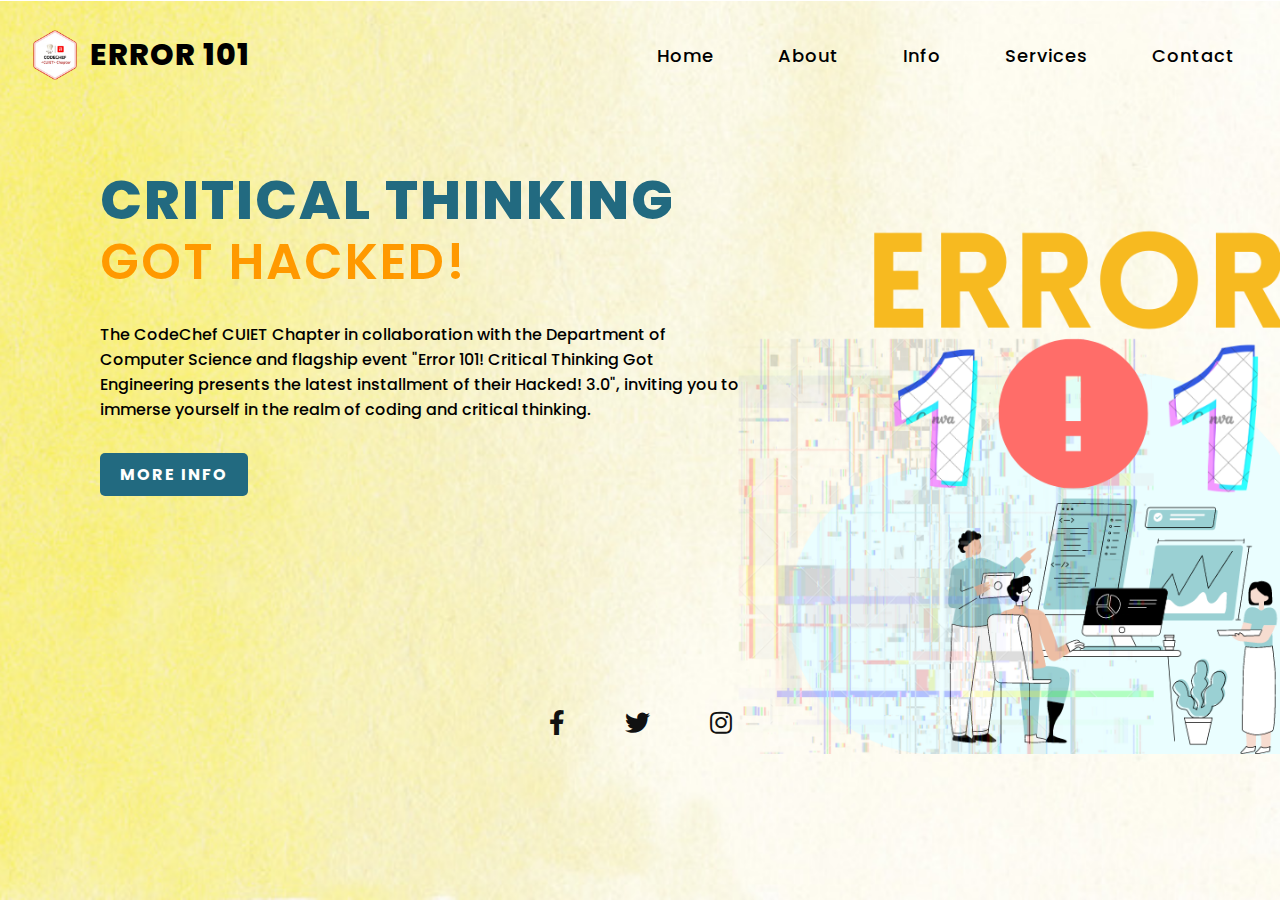
<file: index.html>
<!DOCTYPE html>
<html lang="en" dir="ltr">
  <head>
    <meta charset="utf-8">
    <meta name="viewport" content="width=device-width, initial-scale=1.0">
    <title>Error 101 by Om</title>
    <link rel="icon" type="image/x-icon" href="Images/logo.png">
    <link rel="stylesheet" href="style.css">
    <link rel="stylesheet" href="https://cdnjs.cloudflare.com/ajax/libs/font-awesome/5.14.0/css/all.min.css">
    <script src="script.js"></script>
    <style>
        .logo {
          display: flex;
          align-items: center;
        }
  
        .logo-img {
          width: 50px; /* Adjust the width to your desired size */
          height: auto; /* Maintain aspect ratio */
          margin-right: 10px; /* Adjust the margin to create space between the logo and text */
        }
      </style>
  </head>
  <body>

    <section>
      <input type="checkbox" id="check">
      <header>
        </div>
        <h2><a href="index.html" class="logo"> 
            <img src="Images/logo.png" alt="Logo" class="logo-img">
            Error 101 
          </a></h2>
          <div class="navigation">
            <a href="index.html">Home</a>
            <a href="Templates/about.html">About</a>
            <a href="Templates/info.html">Info</a>
            <a href="Templates/services.html">Services</a>
            <a href="Templates/contact.html">Contact</a>
          </div>
        <label for="check">
        <i class="fas fa-bars menu-btn"></i>
        <i class="fas fa-times close-btn"></i>
        </label>
      </header>
      <div class="content">
        <div class="info">
          <h2>Critical Thinking <br><span>Got Hacked!</span></h2>
          <p>The CodeChef CUIET Chapter in collaboration with the Department of Computer Science and flagship event 
            "Error 101! Critical Thinking Got Engineering presents the latest installment of their Hacked! 3.0", 
            inviting you to immerse yourself in the realm of coding and critical thinking.</p>
          <a href="https://www.instagram.com/p/CsJV5qFPJfL/?igshid=NjIwNzIyMDk2Mg==" class="info-btn">
            More info</a>
        </div>
      </div>
      <div class="media-icons">
        <a href="https://www.facebook.com/CodeChef">
            <i class="fab fa-facebook-f"></i></a>
        <a href="https://twitter.com/codechef?t=sc_0sb83z0PNknSrMg-77w&s=09">
            <i class="fab fa-twitter"></i></a>
        <a href="https://instagram.com/codechef_cuiet?igshid=NjIwNzIyMDk2Mg==">
            <i class="fab fa-instagram"></i></a>
      </div>
    </section>
  </body>
</html>
</file>
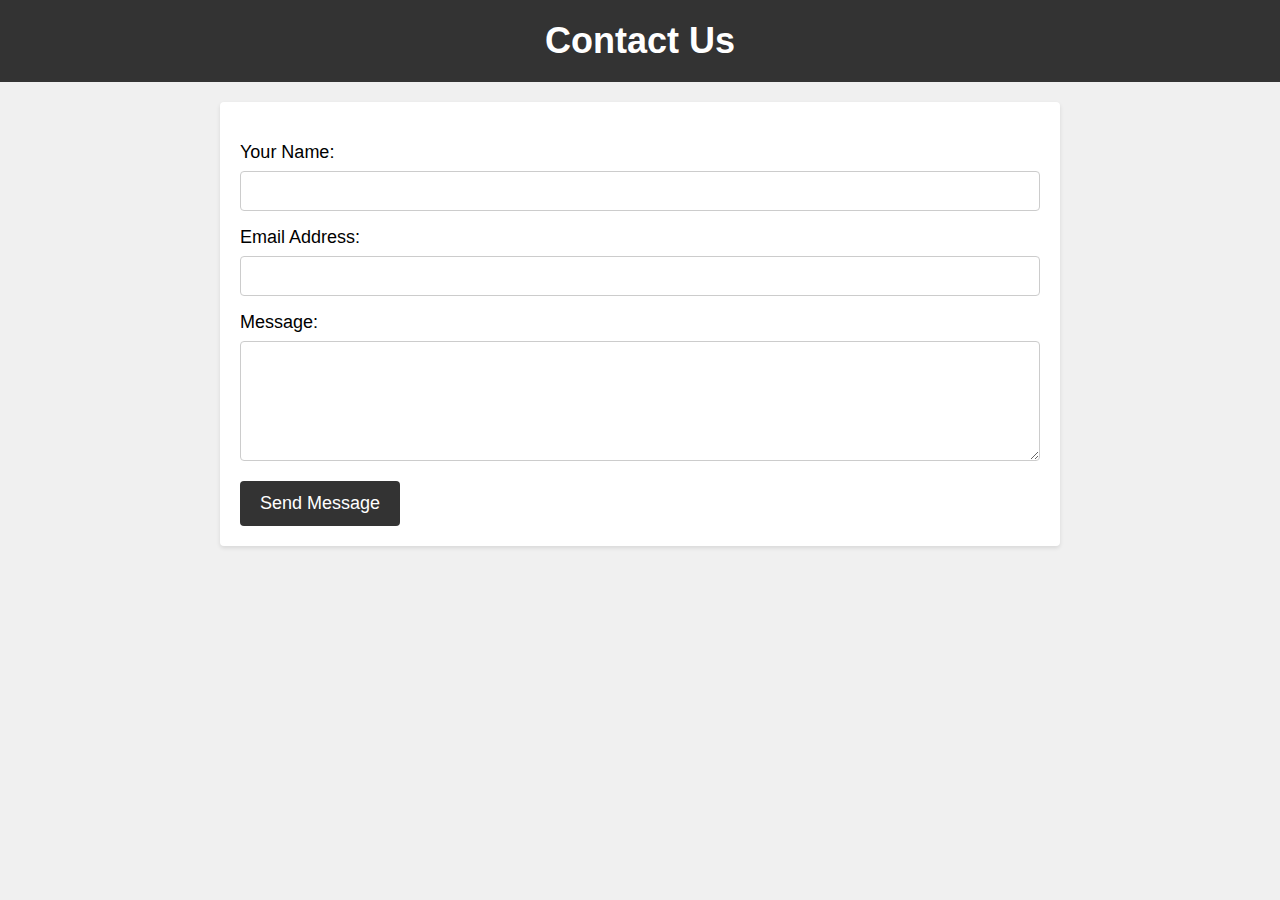
<file: Templates/contact.html>
<!DOCTYPE html>
<html lang="en">

<head>
  <meta charset="UTF-8">
  <meta name="viewport" content="width=device-width, initial-scale=1.0">
  <title>Contact Us</title>
  <style>
    body {
      font-family: Arial, sans-serif;
      margin: 0;
      padding: 0;
      background-color: #f0f0f0;
    }
    
    header {
      background-color: #333;
      color: #fff;
      padding: 20px;
      text-align: center;
    }
    
    h1 {
      font-size: 36px;
      margin: 0;
    }
    
    .container {
      max-width: 800px;
      margin: 20px auto;
      background-color: #fff;
      padding: 20px;
      border-radius: 4px;
      box-shadow: 0 2px 4px rgba(0, 0, 0, 0.1);
    }
    
    form {
      margin-top: 20px;
    }
    
    label {
      display: block;
      font-size: 18px;
      margin-bottom: 8px;
    }
    
    input,
    textarea {
      width: 100%;
      padding: 10px;
      font-size: 16px;
      border-radius: 4px;
      border: 1px solid #ccc;
      box-sizing: border-box;
      margin-bottom: 16px;
    }
    
    textarea {
      resize: vertical;
      height: 120px;
    }
    
    button {
      background-color: #333;
      color: #fff;
      border: none;
      padding: 12px 20px;
      font-size: 18px;
      border-radius: 4px;
      cursor: pointer;
    }
    
    button:hover {
      background-color: #666;
    }
  </style>
</head>

<body>
  <header>
    <h1>Contact Us</h1>
  </header>

  <div class="container">
    <form action="#">
      <label for="name">Your Name:</label>
      <input type="text" id="name" name="name" required>

      <label for="email">Email Address:</label>
      <input type="email" id="email" name="email" required>

      <label for="message">Message:</label>
      <textarea id="message" name="message" required></textarea>

      <button type="submit">Send Message</button>
    </form>
  </div>
</body>

</html>
</file>
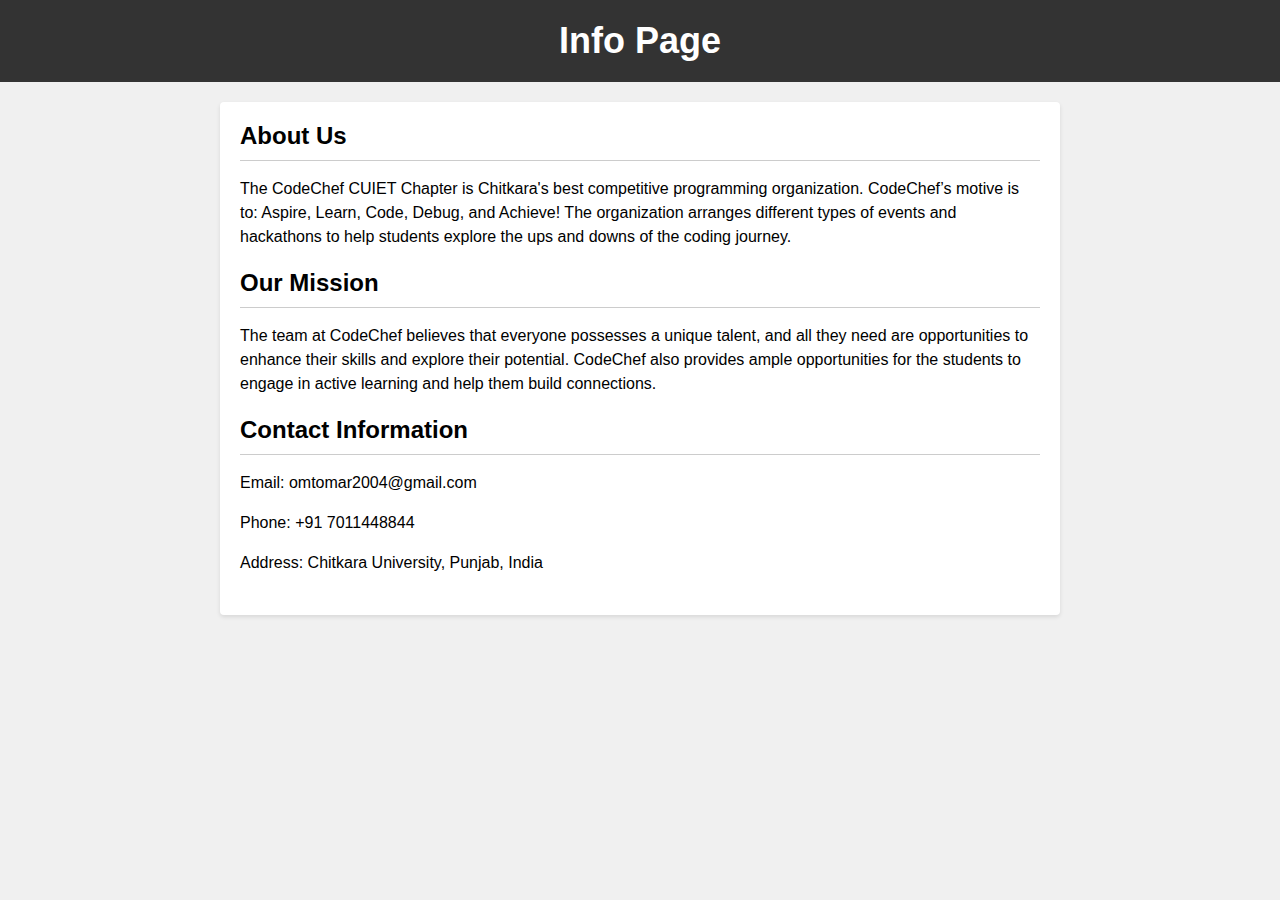
<file: Templates/info.html>
<!DOCTYPE html>
<html lang="en">

<head>
  <meta charset="UTF-8">
  <meta name="viewport" content="width=device-width, initial-scale=1.0">
  <title>Info Page</title>
  <style>
    body {
      font-family: Arial, sans-serif;
      margin: 0;
      padding: 0;
      background-color: #f0f0f0;
    }
    
    header {
      background-color: #333;
      color: #fff;
      padding: 20px;
      text-align: center;
    }
    
    h1 {
      font-size: 36px;
      margin: 0;
    }
    
    .container {
      max-width: 800px;
      margin: 20px auto;
      background-color: #fff;
      padding: 20px;
      border-radius: 4px;
      box-shadow: 0 2px 4px rgba(0, 0, 0, 0.1);
    }
    
    .info-section {
      margin-bottom: 20px;
    }
    
    .info-section h2 {
      font-size: 24px;
      margin: 0;
      padding-bottom: 10px;
      border-bottom: 1px solid #ccc;
    }
    
    .info-section p {
      font-size: 16px;
      line-height: 1.5;
    }
  </style>
</head>

<body>
  <header>
    <h1>Info Page</h1>
  </header>

  <div class="container">
    <div class="info-section">
      <h2>About Us</h2>
      <p>The CodeChef CUIET Chapter is Chitkara's best competitive programming organization. CodeChef’s 
        motive is to: Aspire, Learn, Code, Debug, 
        and Achieve! The organization arranges different types of events and hackathons to help students
        explore the ups and downs of the coding journey.</p>
    </div>

    <div class="info-section">
      <h2>Our Mission</h2>
      <p>The team at CodeChef believes that everyone possesses a unique talent, 
        and all they need are opportunities to enhance their skills and explore their potential. 
        CodeChef also provides ample opportunities for the students to engage in active learning and help them build connections.</p>
    </div>

    <div class="info-section">
      <h2>Contact Information</h2>
      <p>Email: omtomar2004@gmail.com</p>
      <p>Phone: +91 7011448844</p>
      <p>Address: Chitkara University, Punjab, India</p>
    </div>
  </div>
</body>

</html>
</file>
<file: style.css>
@import url('https://fonts.googleapis.com/css2?family=Poppins:wght@200;300;400;500;600;700;800;900&display=swap');

*{
  margin: 0;
  padding: 0;
  box-sizing: border-box;
  font-family: "Poppins", sans-serif;
}

section{
  position: relative;
  width: 100%;
  min-height: 100vh;
  display: flex;
  flex-direction: column;
  justify-content: flex-start;
  background: url(Images/bg_yellow.png) no-repeat;
  background-size: cover;
  background-position: center;
}

header{
  position: relative;
  top: 0;
  width: 100%;
  padding: 30px 30px;
  display: flex;
  justify-content: space-between;
  align-items: center;
}

label{
  display: none;
}

header .logo{
  position: relative;
  color: #000;
  font-size: 30px;
  text-decoration: none;
  text-transform: uppercase;
  font-weight: 800;
  letter-spacing: 1px;
}

header .navigation a{
  color: #000;
  font-size: 18px;
  text-decoration: none;
  font-weight: 500;
  letter-spacing: 1px;
  padding: 2px 15px;
  border-radius: 20px;
  transition: 0.3s;
  transition-property: background;
}

header .navigation a:not(:last-child){
  margin-right: 30px;
}

header .navigation a:hover{
  background: #fff;
}

.content{
  max-width: 650px;
  margin: 60px 100px;
}

.content .info h2{
  color: #226A80;
  font-size: 55px;
  text-transform: uppercase;
  font-weight: 800;
  letter-spacing: 2px;
  line-height: 60px;
  margin-bottom: 30px;
}

.content .info h2 span{
  color: #ff9900;
  font-size: 50px;
  font-weight: 600;
}

.content .info p{
  font-size: 16px;
  font-weight: 500;
  margin-bottom: 40px;
}

.content .info-btn{
  color: #fff;
  background: #226A80;
  text-decoration: none;
  text-transform: uppercase;
  font-weight: 700;
  letter-spacing: 2px;
  padding: 10px 20px;
  border-radius: 5px;
  transition: 0.3s;
  transition-property: background;
}

.content .info-btn:hover{
  background: #0C4F60;
}

.media-icons{
  display: flex;
  justify-content: center;
  align-items: center;
  margin: auto;
}

.media-icons a{
  position: relative;
  color: #111;
  font-size: 25px;
  transition: 0.3s;
  transition-property: transform;
}

.media-icons a:not(:last-child){
  margin-right: 60px;
}

.media-icons a:hover{
  transform: scale(1.5);
}

#check{
  z-index: 3;
  display: none;
}

/* Responsive CSS */

@media (max-width: 960px){
  header .navigation{
    display: none;
  }

  label{
    display: block;
    font-size: 25px;
    cursor: pointer;
    transition: 0.3s;
    transition-property: color;
  }

  label:hover{
    color: #fff;
  }

  label .close-btn{
    display: none;
  }

  #check:checked ~ header .navigation{
    z-index: 2;
    position: fixed;
    top: 0;
    bottom: 0;
    left: 0;
    right: 0;
    background: rgba(114, 223, 255, 0.9);
    display: flex;
    flex-direction: column;
    justify-content: center;
    align-items: center;
  }

  #check:checked ~  header .navigation a{
    font-weight: 700;
    margin-right: 0;
    margin-bottom: 50px;
    letter-spacing: 2px;
  }

  #check:checked ~ header label .close-btn{
    z-index: 2;
    position: fixed;
    display: block;
  }

  #check:checked ~ header label .menu-btn{
    display: none;
  }

  label .menu-btn{
    position: absolute;
  }

  header .logo{
    position: absolute;
    bottom: -6px;
  }

  .content .info h2{
    font-size: 45px;
    line-height: 50px;
  }

  .content .info h2 span{
    font-size: 40px;
    font-weight: 600;
  }

  .content .info p{
    font-size: 14px;
  }
}

@media (max-width: 560px){
  .content .info h2{
    font-size: 35px;
    line-height: 40px;
  }

  .content .info h2 span{
    font-size: 30px;
    font-weight: 600;
  }

  .content .info p{
    font-size: 14px;
  }
}
</file>
